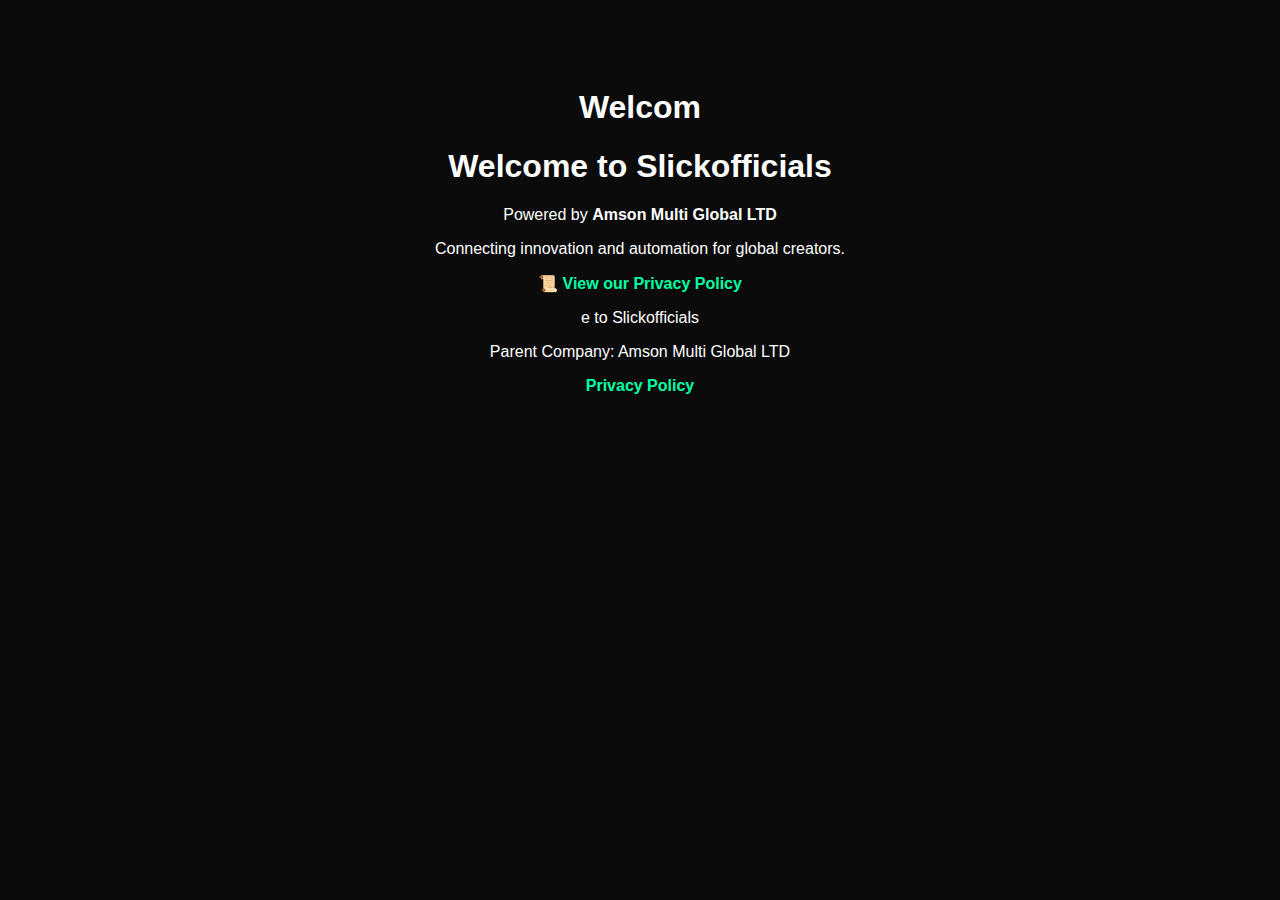
<file: templates/index.html>
<!DOCTYPE html>
<html>
<head>
  <title>Slickofficials</title>
</head>
<body>
  <h1>Welcom<!DOCTYPE html>
<html lang="en">
<head>
    <meta charset="UTF-8">
    <meta name="viewport" content="width=device-width, initial-scale=1.0">
    <title>Slickofficials | Amson Multi Global LTD</title>
    <style>
        body {
            font-family: Arial, sans-serif;
            background-color: #0b0b0c;
            color: #fff;
            text-align: center;
            padding: 60px;
        }
        a {
            color: #00ffa3;
            text-decoration: none;
            font-weight: bold;
        }
        a:hover {
            text-decoration: underline;
        }
    </style>
</head>
<body>
    <h1>Welcome to Slickofficials</h1>
    <p>Powered by <strong>Amson Multi Global LTD</strong></p>
    <p>Connecting innovation and automation for global creators.</p>
    <p><a href="/privacy">📜 View our Privacy Policy</a></p>
</body>
</html>e to Slickofficials</h1>
  <p>Parent Company: Amson Multi Global LTD</p>
  <a href="https://slickofficials.com/privacy">Privacy Policy</a>
</body>
</html>
</file>
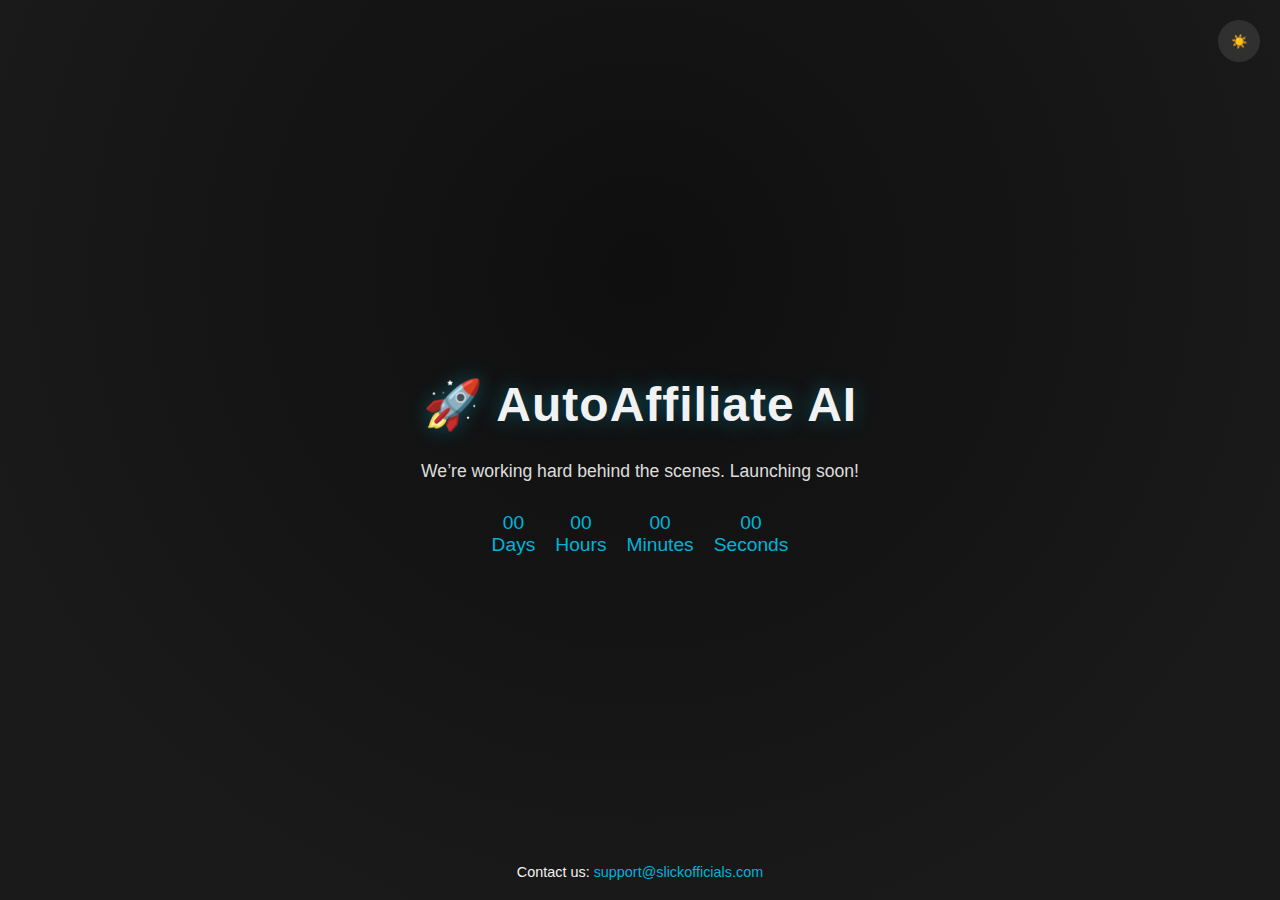
<file: templates/coming_soon.html>
<!DOCTYPE html>
<html lang="en">
<head>
  <meta charset="UTF-8" />
  <meta name="viewport" content="width=device-width, initial-scale=1.0" />
  <title>Coming Soon | AutoAffiliate AI</title>
  <style>
    :root {
      --bg-dark: radial-gradient(circle at 50% 30%, #0f0f0f, #1a1a1a 80%);
      --bg-light: radial-gradient(circle at 50% 30%, #f0f0f0, #d6d6d6 80%);
      --text-dark: #f2f2f2;
      --text-light: #111;
      --accent: #00b4d8;
    }

    body {
      margin: 0;
      height: 100vh;
      display: flex;
      align-items: center;
      justify-content: center;
      flex-direction: column;
      font-family: -apple-system, BlinkMacSystemFont, "SF Pro Display", sans-serif;
      background: var(--bg-dark);
      color: var(--text-dark);
      transition: all 0.4s ease;
    }

    body.light-mode {
      background: var(--bg-light);
      color: var(--text-light);
    }

    h1 {
      font-size: 3em;
      letter-spacing: 1px;
      text-shadow: 0 0 20px rgba(0, 180, 216, 0.4);
      margin-bottom: 10px;
    }

    p {
      font-size: 1.1em;
      opacity: 0.9;
      margin-bottom: 30px;
    }

    .theme-toggle {
      position: absolute;
      top: 20px;
      right: 20px;
      background: rgba(255,255,255,0.1);
      border: none;
      border-radius: 50%;
      width: 42px;
      height: 42px;
      display: flex;
      align-items: center;
      justify-content: center;
      cursor: pointer;
      color: var(--accent);
      transition: 0.3s;
    }

    body.light-mode .theme-toggle {
      background: rgba(255,255,255,0.5);
      color: #111;
    }

    .theme-toggle:hover {
      transform: scale(1.1);
    }

    .countdown {
      display: flex;
      gap: 20px;
      font-size: 1.2em;
      color: var(--accent);
    }

    .countdown div {
      text-align: center;
    }

    .contact {
      position: absolute;
      bottom: 20px;
      font-size: 0.9em;
    }

    .contact a {
      color: var(--accent);
      text-decoration: none;
    }
  </style>
</head>
<body>
  <button class="theme-toggle" id="themeToggle">☀️</button>
  <h1>🚀 AutoAffiliate AI</h1>
  <p>We’re working hard behind the scenes. Launching soon!</p>
  <div class="countdown" id="countdown">
    <div><span id="days">00</span><br>Days</div>
    <div><span id="hours">00</span><br>Hours</div>
    <div><span id="minutes">00</span><br>Minutes</div>
    <div><span id="seconds">00</span><br>Seconds</div>
  </div>

  <div class="contact">
    Contact us: <a href="mailto:support@slickofficials.com">support@slickofficials.com</a>
  </div>

  <script>
    const toggle = document.getElementById("themeToggle");
    toggle.addEventListener("click", () => {
      document.body.classList.toggle("light-mode");
      toggle.textContent = document.body.classList.contains("light-mode") ? "🌙" : "☀️";
    });

    // Countdown timer
    const target = new Date("Dec 25, 2025 00:00:00").getTime();
    const timer = setInterval(() => {
      const now = new Date().getTime();
      const distance = target - now;

      const days = Math.floor(distance / (1000 * 60 * 60 * 24));
      const hours = Math.floor((distance % (1000 * 60 * 60 * 24)) / (1000 * 60 * 60));
      const minutes = Math.floor((distance % (1000 * 60 * 60)) / (1000 * 60));
      const seconds = Math.floor((distance % (1000 * 60)) / 1000);

      document.getElementById("days").textContent = days.toString().padStart(2, "0");
      document.getElementById("hours").textContent = hours.toString().padStart(2, "0");
      document.getElementById("minutes").textContent = minutes.toString().padStart(2, "0");
      document.getElementById("seconds").textContent = seconds.toString().padStart(2, "0");

      if (distance < 0) {
        clearInterval(timer);
        document.getElementById("countdown").innerHTML = "We're live! 🚀";
      }
    }, 1000);
  </script>
</body>
</html>
</file>
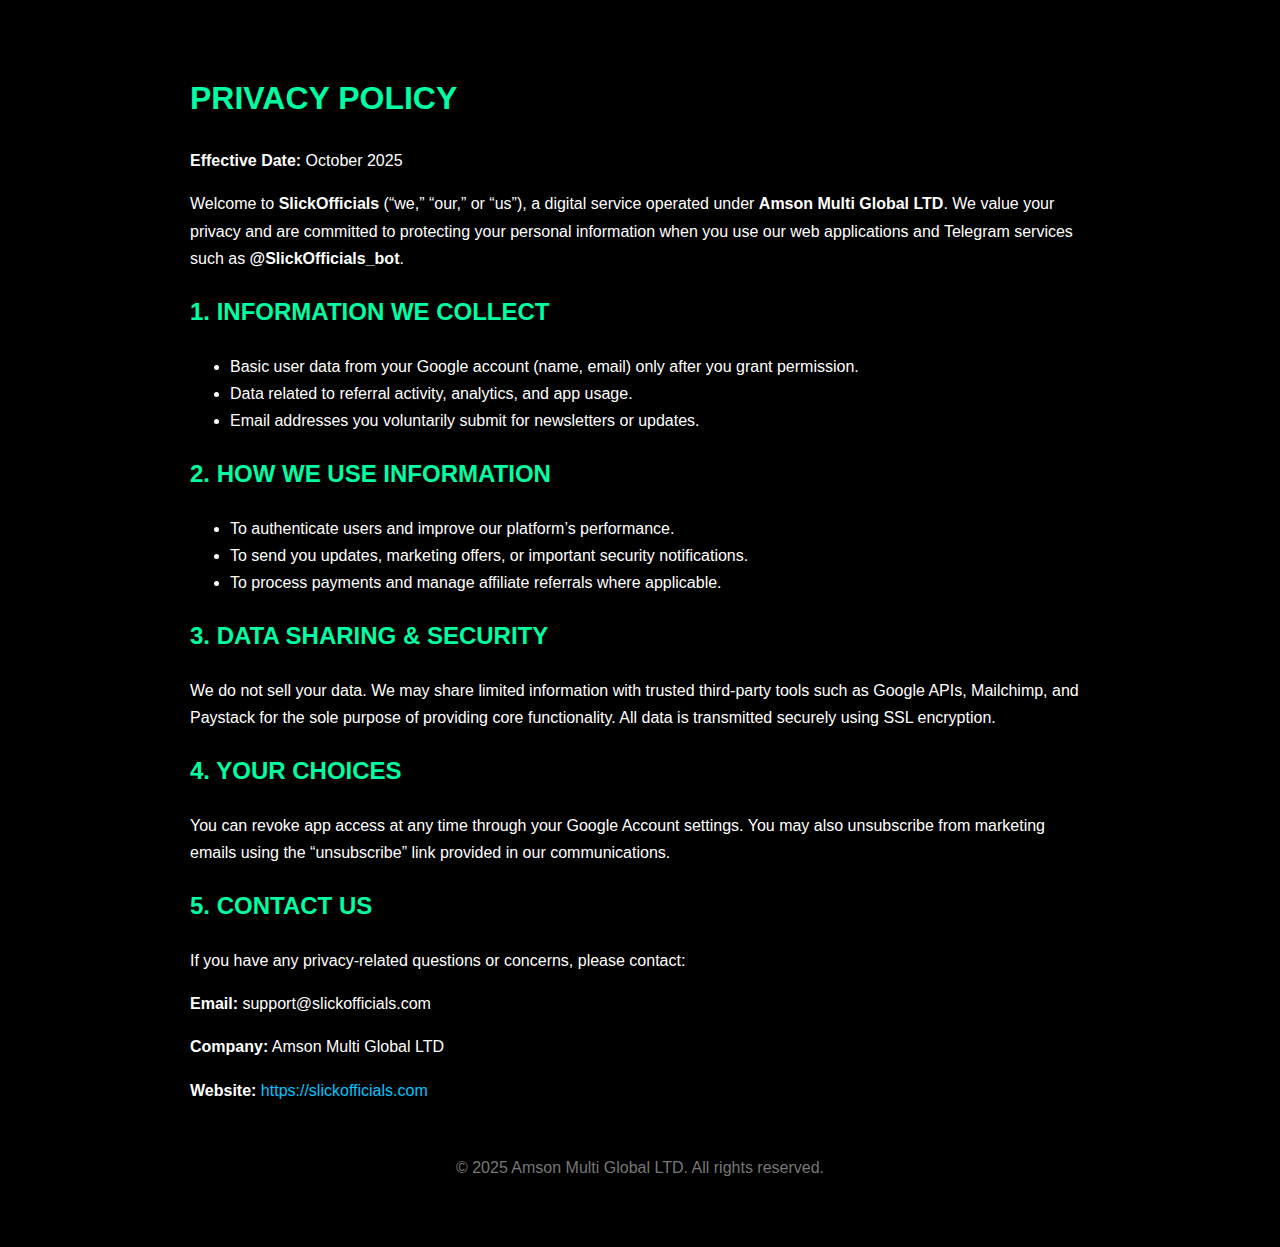
<file: templates/privacy.html>
<!DOCTYPE html>
<html lang="en">
<head>
  <meta charset="UTF-8">
  <meta name="viewport" content="width=device-width, initial-scale=1.0">
  <title>Privacy Policy | SlickOfficials</title>
  <style>
    body { 
      font-family: 'Rajdhani', sans-serif; 
      background: #000; 
      color: #fff; 
      line-height: 1.7; 
      padding: 50px; 
      max-width: 900px; 
      margin: auto; 
    }
    h1, h2 { 
      color: #00ffa3; 
      font-family: 'Orbitron', sans-serif;
      text-transform: uppercase;
    }
    a { color: #00c4ff; text-decoration: none; }
    a:hover { text-decoration: underline; }
    footer { margin-top: 50px; text-align: center; color: #777; }
  </style>
</head>
<body>
  <h1>Privacy Policy</h1>
  <p><strong>Effective Date:</strong> October 2025</p>

  <p>Welcome to <strong>SlickOfficials</strong> (“we,” “our,” or “us”), a digital service operated under <strong>Amson Multi Global LTD</strong>. We value your privacy and are committed to protecting your personal information when you use our web applications and Telegram services such as <strong>@SlickOfficials_bot</strong>.</p>

  <h2>1. Information We Collect</h2>
  <ul>
    <li>Basic user data from your Google account (name, email) only after you grant permission.</li>
    <li>Data related to referral activity, analytics, and app usage.</li>
    <li>Email addresses you voluntarily submit for newsletters or updates.</li>
  </ul>

  <h2>2. How We Use Information</h2>
  <ul>
    <li>To authenticate users and improve our platform’s performance.</li>
    <li>To send you updates, marketing offers, or important security notifications.</li>
    <li>To process payments and manage affiliate referrals where applicable.</li>
  </ul>

  <h2>3. Data Sharing & Security</h2>
  <p>We do not sell your data. We may share limited information with trusted third-party tools such as Google APIs, Mailchimp, and Paystack for the sole purpose of providing core functionality. All data is transmitted securely using SSL encryption.</p>

  <h2>4. Your Choices</h2>
  <p>You can revoke app access at any time through your Google Account settings. You may also unsubscribe from marketing emails using the “unsubscribe” link provided in our communications.</p>

  <h2>5. Contact Us</h2>
  <p>If you have any privacy-related questions or concerns, please contact:</p>
  <p><strong>Email:</strong> support@slickofficials.com</p>
  <p><strong>Company:</strong> Amson Multi Global LTD</p>
  <p><strong>Website:</strong> <a href="https://slickofficials.com" target="_blank">https://slickofficials.com</a></p>

  <footer>
    <p>© 2025 Amson Multi Global LTD. All rights reserved.</p>
  </footer>
</body>
</html>
</file>
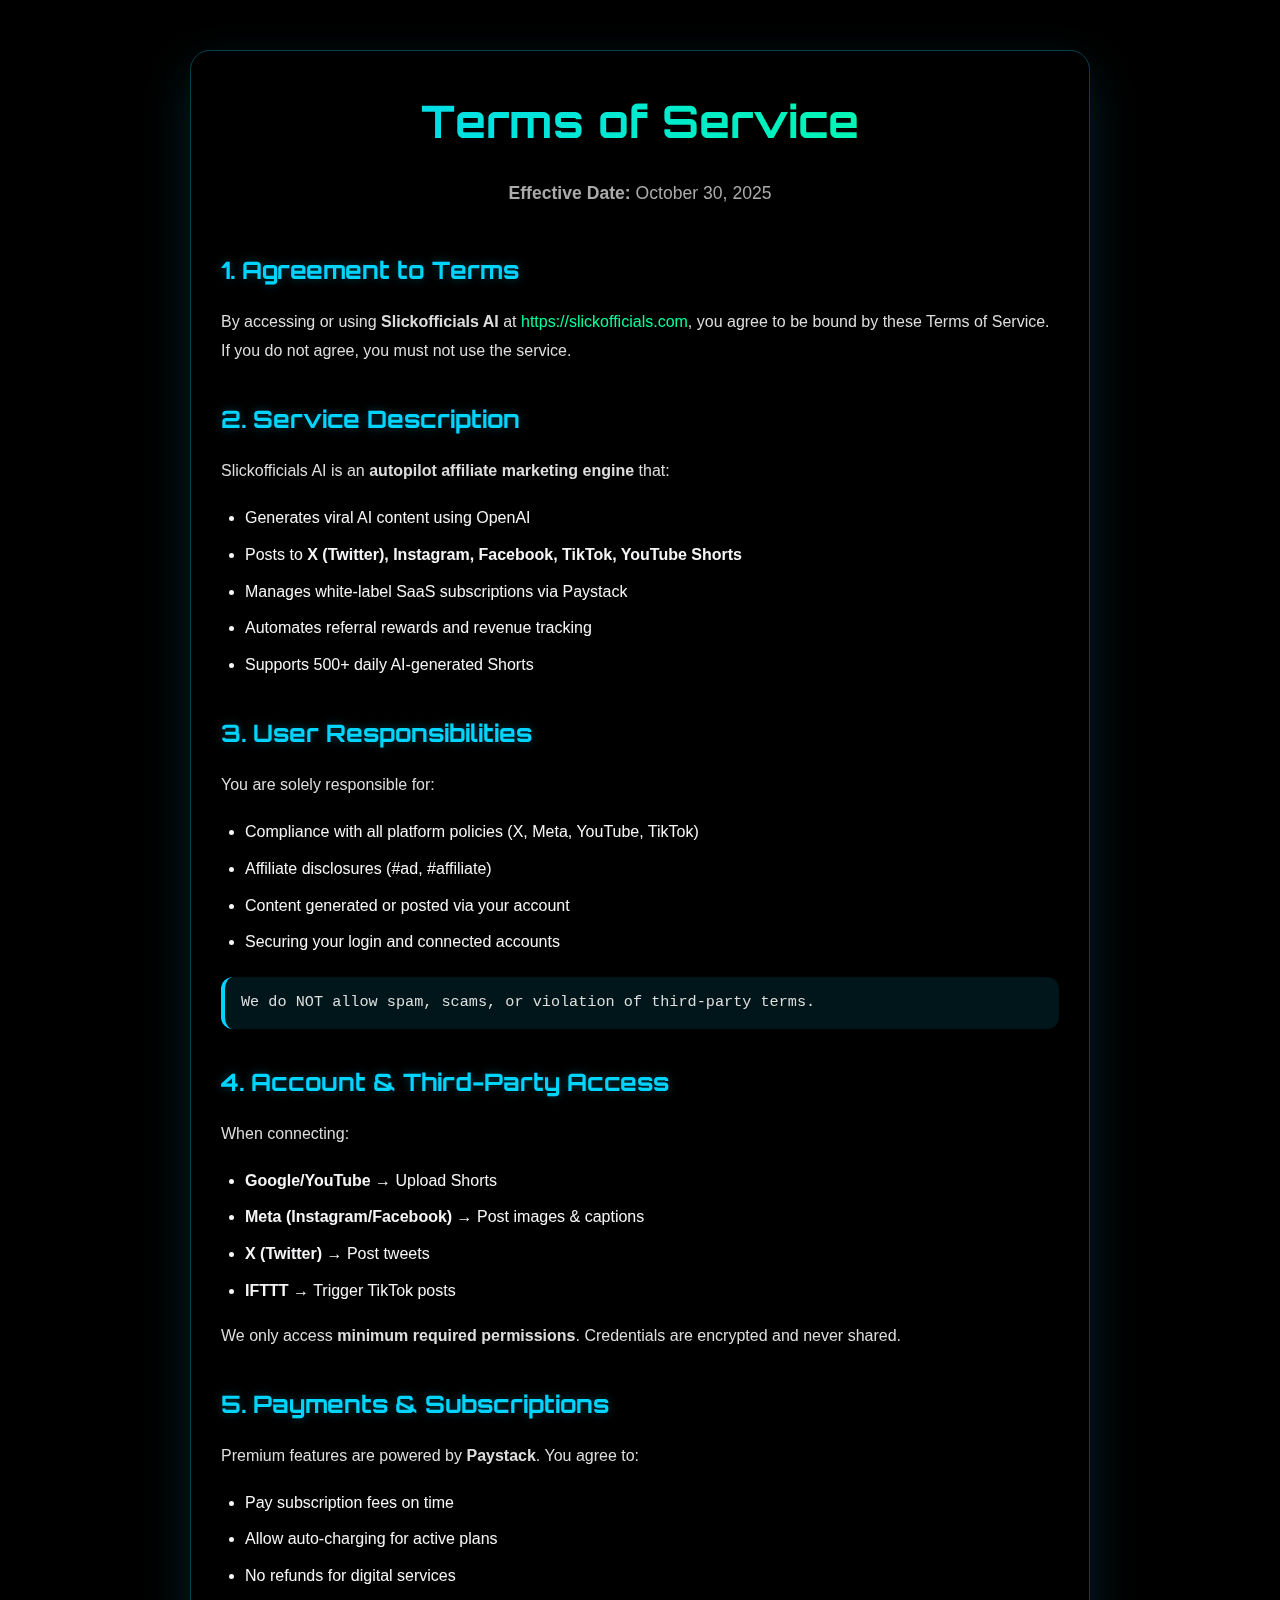
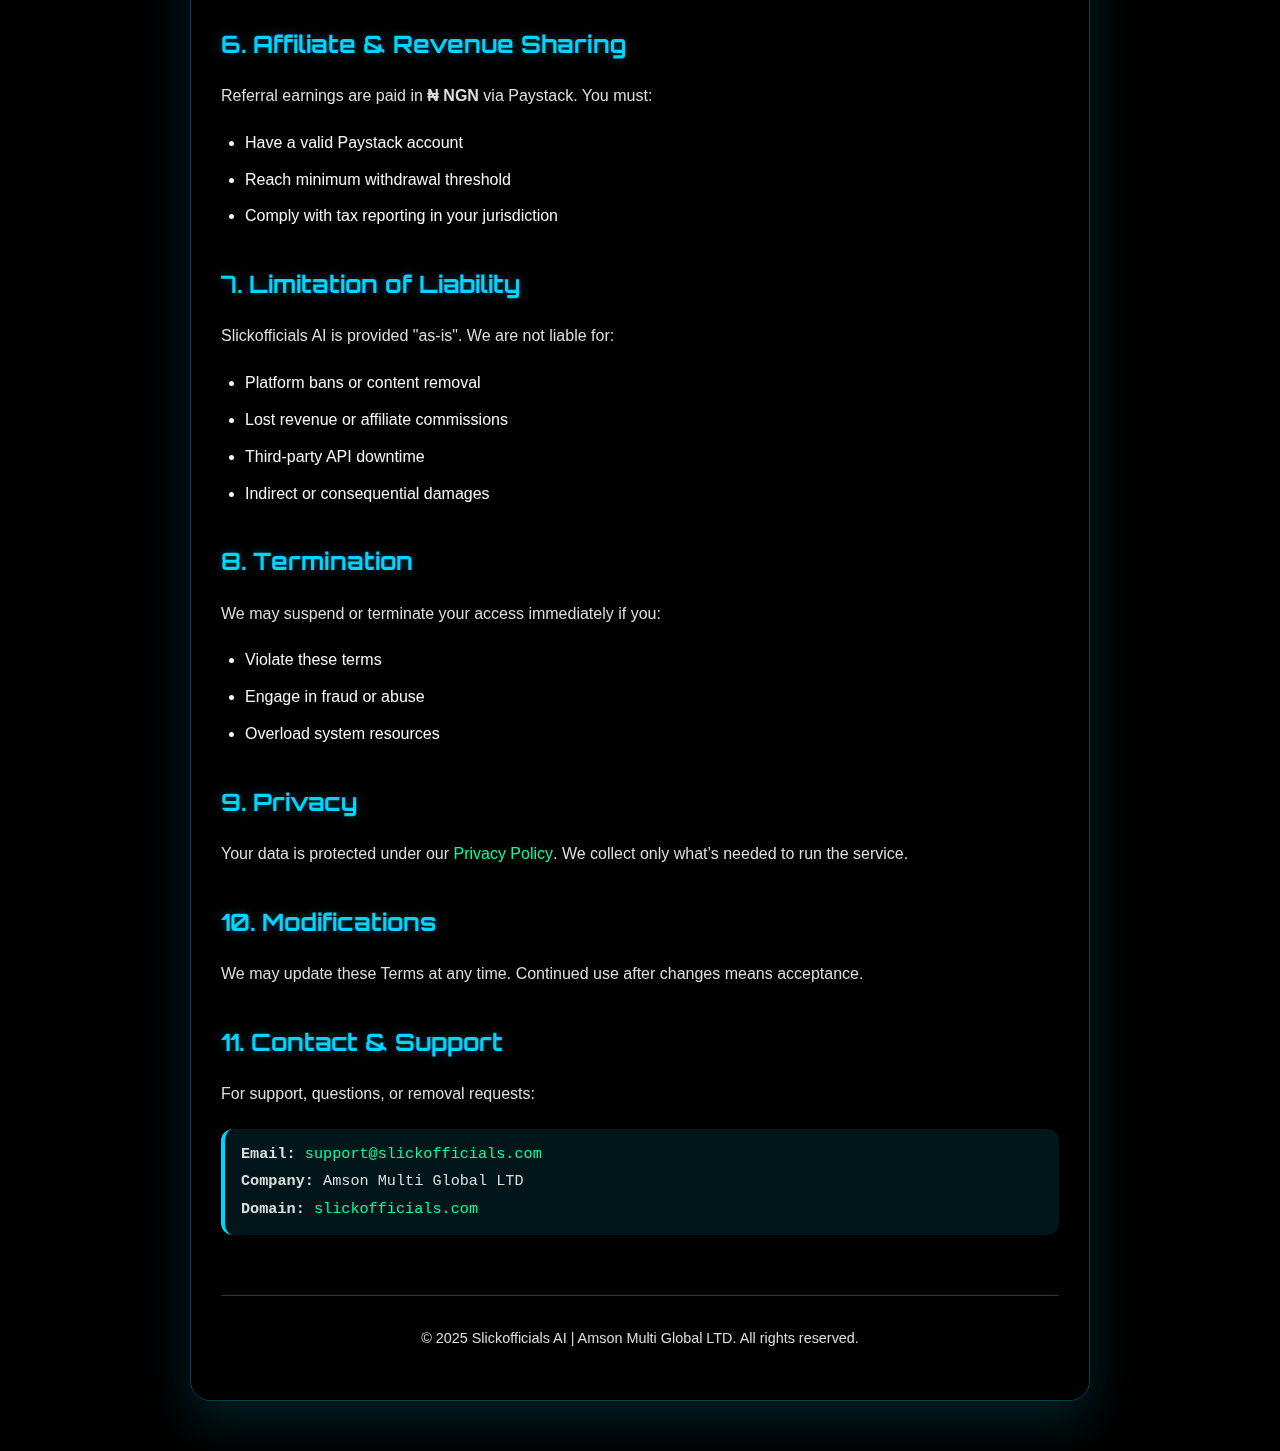
<file: templates/terms.html>
<!DOCTYPE html>
<html lang="en">
<head>
    <meta charset="UTF-8">
    <meta name="viewport" content="width=device-width, initial-scale=1.0">
    <title>Terms of Service | Slickofficials AI</title>
    <link href="https://fonts.googleapis.com/css2?family=Orbitron:wght@700;900&family=SF+Pro+Display:wght@400;500;600&display=swap" rel="stylesheet">
    <style>
        :root {
            --bg: #000;
            --text: #f5f5f7;
            --accent: #00d4ff;
            --link: #00ff9d;
            --border: rgba(0, 212, 255, 0.3);
        }
        * { margin: 0; padding: 0; box-sizing: border-box; }
        body {
            background: var(--bg);
            color: var(--text);
            font-family: 'SF Pro Display', -apple-system, sans-serif;
            line-height: 1.8;
            max-width: 900px;
            margin: 50px auto;
            padding: 30px;
            border: 1px solid var(--border);
            border-radius: 20px;
            box-shadow: 0 20px 50px rgba(0, 212, 255, 0.15);
            backdrop-filter: blur(10px);
        }
        h1 {
            font-family: 'Orbitron', sans-serif;
            font-size: 2.8rem;
            text-align: center;
            margin-bottom: 16px;
            background: linear-gradient(90deg, #00d4ff, #00ff9d);
            -webkit-background-clip: text;
            -webkit-text-fill-color: transparent;
        }
        .subtitle {
            text-align: center;
            color: #aaa;
            font-size: 1.1rem;
            margin-bottom: 40px;
        }
        h2 {
            font-family: 'Orbitron', sans-serif;
            font-size: 1.5rem;
            margin: 32px 0 16px;
            color: var(--accent);
            text-shadow: 0 0 10px rgba(0, 212, 255, 0.3);
        }
        p {
            margin-bottom: 18px;
            color: #ddd;
        }
        ul {
            margin: 16px 0;
            padding-left: 24px;
        }
        li {
            margin-bottom: 8px;
        }
        a {
            color: var(--link);
            text-decoration: none;
            font-weight: 500;
            transition: all 0.3s ease;
        }
        a:hover {
            text-decoration: underline;
            color: #00d4ff;
        }
        .highlight {
            background: rgba(0, 212, 255, 0.1);
            padding: 12px 16px;
            border-radius: 12px;
            border-left: 4px solid var(--accent);
            margin: 20px 0;
            font-family: 'SF Mono', monospace;
            font-size: 0.95rem;
        }
        footer {
            text-align: center;
            margin-top: 60px;
            padding-top: 30px;
            border-top: 1px solid var(--border);
            color: #666;
            font-size: 0.9rem;
        }
        @media (max-width: 768px) {
            body { margin: 20px; padding: 20px; }
            h1 { font-size: 2.2rem; }
        }
    </style>
</head>
<body>
    <h1>Terms of Service</h1>
    <p class="subtitle"><strong>Effective Date:</strong> October 30, 2025</p>

    <h2>1. Agreement to Terms</h2>
    <p>By accessing or using <strong>Slickofficials AI</strong> at <a href="https://slickofficials.com" target="_blank">https://slickofficials.com</a>, you agree to be bound by these Terms of Service. If you do not agree, you must not use the service.</p>

    <h2>2. Service Description</h2>
    <p>Slickofficials AI is an <strong>autopilot affiliate marketing engine</strong> that:</p>
    <ul>
        <li>Generates viral AI content using OpenAI</li>
        <li>Posts to <strong>X (Twitter), Instagram, Facebook, TikTok, YouTube Shorts</strong></li>
        <li>Manages white-label SaaS subscriptions via Paystack</li>
        <li>Automates referral rewards and revenue tracking</li>
        <li>Supports 500+ daily AI-generated Shorts</li>
    </ul>

    <h2>3. User Responsibilities</h2>
    <p>You are solely responsible for:</p>
    <ul>
        <li>Compliance with all platform policies (X, Meta, YouTube, TikTok)</li>
        <li>Affiliate disclosures (#ad, #affiliate)</li>
        <li>Content generated or posted via your account</li>
        <li>Securing your login and connected accounts</li>
    </ul>
    <p class="highlight">We do NOT allow spam, scams, or violation of third-party terms.</p>

    <h2>4. Account & Third-Party Access</h2>
    <p>When connecting:</p>
    <ul>
        <li><strong>Google/YouTube</strong> → Upload Shorts</li>
        <li><strong>Meta (Instagram/Facebook)</strong> → Post images & captions</li>
        <li><strong>X (Twitter)</strong> → Post tweets</li>
        <li><strong>IFTTT</strong> → Trigger TikTok posts</li>
    </ul>
    <p>We only access <strong>minimum required permissions</strong>. Credentials are encrypted and never shared.</p>

    <h2>5. Payments & Subscriptions</h2>
    <p>Premium features are powered by <strong>Paystack</strong>. You agree to:</p>
    <ul>
        <li>Pay subscription fees on time</li>
        <li>Allow auto-charging for active plans</li>
        <li>No refunds for digital services</li>
    </ul>

    <h2>6. Affiliate & Revenue Sharing</h2>
    <p>Referral earnings are paid in <strong>₦ NGN</strong> via Paystack. You must:</p>
    <ul>
        <li>Have a valid Paystack account</li>
        <li>Reach minimum withdrawal threshold</li>
        <li>Comply with tax reporting in your jurisdiction</li>
    </ul>

    <h2>7. Limitation of Liability</h2>
    <p>Slickofficials AI is provided "as-is". We are not liable for:</p>
    <ul>
        <li>Platform bans or content removal</li>
        <li>Lost revenue or affiliate commissions</li>
        <li>Third-party API downtime</li>
        <li>Indirect or consequential damages</li>
    </ul>

    <h2>8. Termination</h2>
    <p>We may suspend or terminate your access immediately if you:</p>
    <ul>
        <li>Violate these terms</li>
        <li>Engage in fraud or abuse</li>
        <li>Overload system resources</li>
    </ul>

    <h2>9. Privacy</h2>
    <p>Your data is protected under our <a href="/privacy">Privacy Policy</a>. We collect only what’s needed to run the service.</p>

    <h2>10. Modifications</h2>
    <p>We may update these Terms at any time. Continued use after changes means acceptance.</p>

    <h2>11. Contact & Support</h2>
    <p>For support, questions, or removal requests:</p>
    <p class="highlight">
        <strong>Email:</strong> <a href="mailto:support@slickofficials.com">support@slickofficials.com</a><br>
        <strong>Company:</strong> Amson Multi Global LTD<br>
        <strong>Domain:</strong> <a href="https://slickofficials.com">slickofficials.com</a>
    </p>

    <footer>
        <p>© 2025 Slickofficials AI | Amson Multi Global LTD. All rights reserved.</p>
    </footer>
</body>
</html>
</file>
